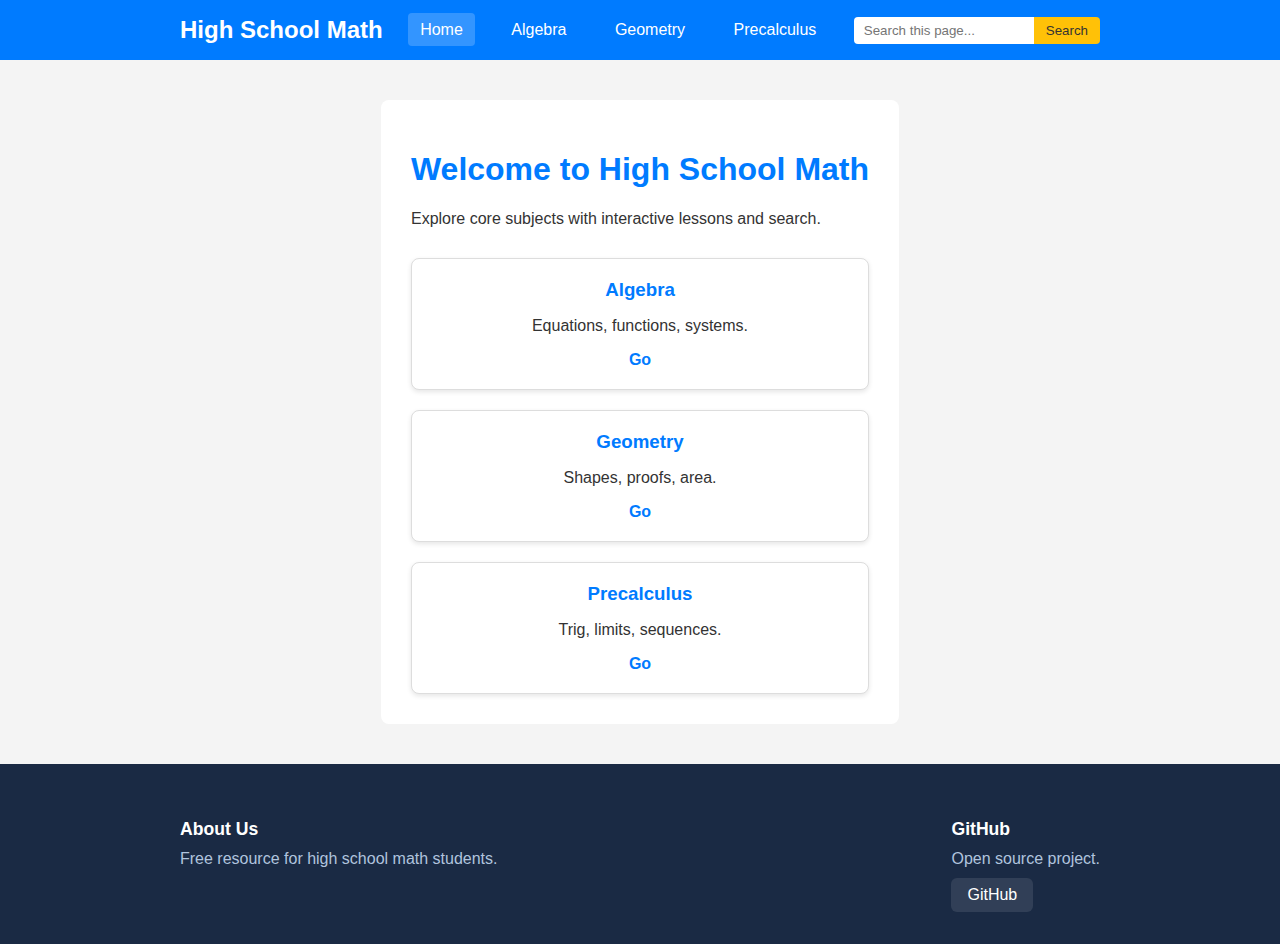
<file: index.html>
<!DOCTYPE html>
<html lang="en">
<head>
    <meta charset="UTF-8">
    <meta name="viewport" content="width=device-width, initial-scale=1.0">
    <title>Home - High School Math</title>
    <link rel="stylesheet" href="styles.css">
</head>
<body>
    <header>
        <nav>
            <div class="logo">High School Math</div>
            <div class="tab-links">
                <a href="home.html" class="active">Home</a>
                <a href="algebra.html">Algebra</a>
                <a href="geometry.html">Geometry</a>
                <a href="precalculus.html">Precalculus</a>
            </div>
            <div class="search-box">
                <input type="text" id="search-input" placeholder="Search this page...">
                <button id="search-btn">Search</button>
            </div>
        </nav>
    </header>

    <div class="container">
        <main>
            <h1>Welcome to High School Math</h1>
            <p>Explore core subjects with interactive lessons and search.</p>
            <div class="card-grid">
                <div class="card">
                    <h3>Algebra</h3>
                    <p>Equations, functions, systems.</p>
                    <a href="algebra.html">Go</a>
                </div>
                <div class="card">
                    <h3>Geometry</h3>
                    <p>Shapes, proofs, area.</p>
                    <a href="geometry.html">Go</a>
                </div>
                <div class="card">
                    <h3>Precalculus</h3>
                    <p>Trig, limits, sequences.</p>
                    <a href="precalculus.html">Go</a>
                </div>
            </div>
        </main>
    </div>

    <footer>
        <div class="footer-container">
            <div class="footer-column">
                <h4>About Us</h4>
                <p>Free resource for high school math students.</p>
            </div>
            <div class="footer-column">
                <h4>GitHub</h4>
                <p>Open source project.</p>
                <a href="https://github.com" class="social-btn">GitHub</a>
            </div>
        </div>
    </footer>

    <script>
        document.addEventListener('DOMContentLoaded', () => {
            const input = document.getElementById('search-input');
            const btn = document.getElementById('search-btn');
            const results = document.createElement('div');
            results.id = 'search-results';
            document.querySelector('main').after(results);

            const performSearch = () => {
                const term = input.value.trim().toLowerCase();
                results.innerHTML = '';
                if (!term) return;

                const elements = document.querySelectorAll('main p, main li, main h1, main h2, main h3, main .card, main .math-example');
                let found = 0;

                elements.forEach(el => {
                    const text = el.textContent.toLowerCase();
                    if (text.includes(term)) {
                        found++;
                        const clone = el.cloneNode(true);
                        clone.innerHTML = clone.innerHTML.replace(new RegExp(term, 'gi'), match => `<mark>${match}</mark>`);
                        const div = document.createElement('div');
                        div.className = 'result-item';
                        div.appendChild(clone);
                        results.appendChild(div);
                    }
                });

                if (found === 0) {
                    results.innerHTML = '<p class="no-results">No search results found.</p>';
                }
            };

            btn.addEventListener('click', performSearch);
            input.addEventListener('keypress', e => { if (e.key === 'Enter') performSearch(); });
        });
    </script>
</body>
</html>
</file>
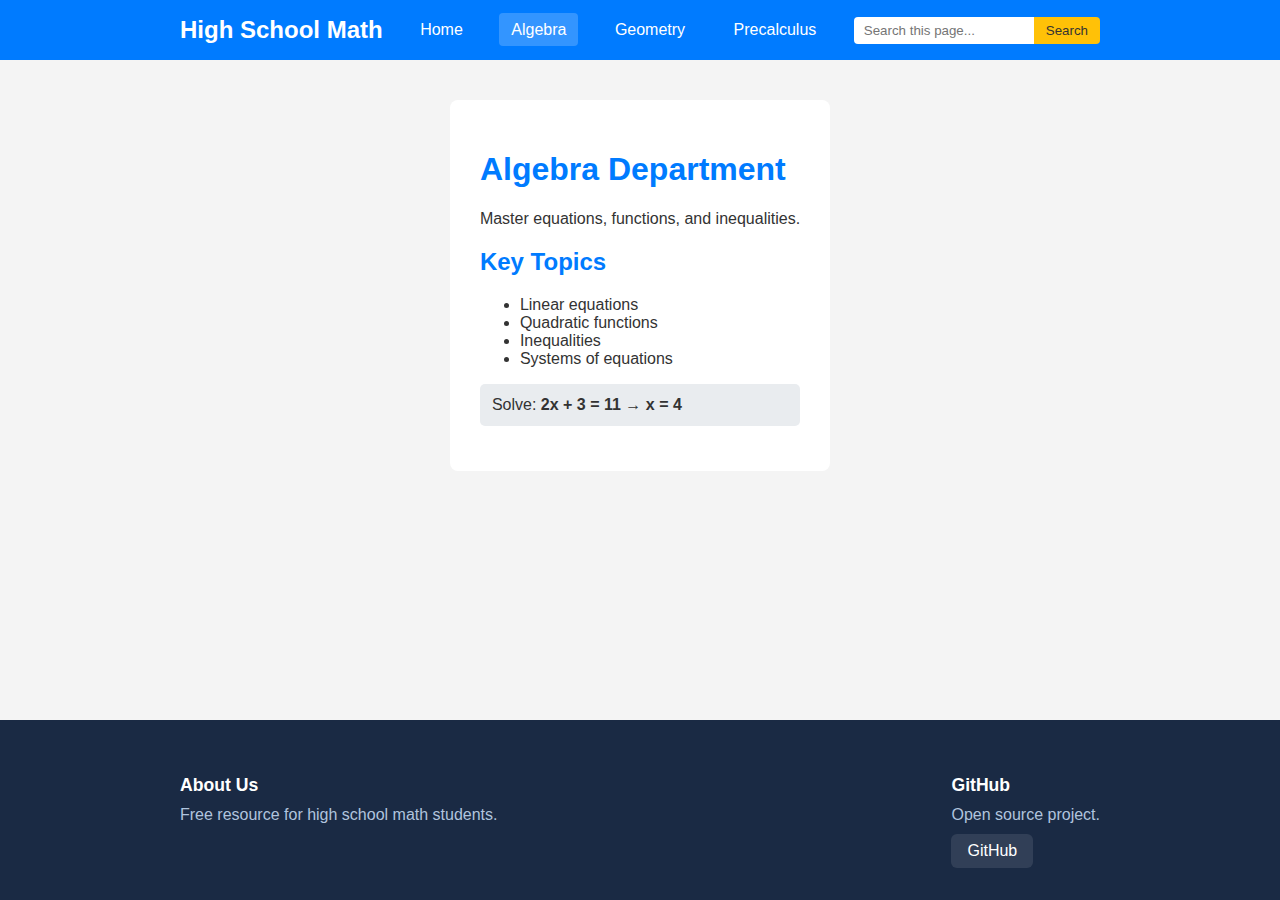
<file: algebra.html>
<!DOCTYPE html>
<html lang="en">
<head>
    <meta charset="UTF-8">
    <meta name="viewport" content="width=device-width, initial-scale=1.0">
    <title>Algebra - High School Math</title>
    <link rel="stylesheet" href="styles.css">
</head>
<body>
    <header>
        <nav>
            <div class="logo">High School Math</div>
            <div class="tab-links">
                <a href="home.html">Home</a>
                <a href="algebra.html" class="active">Algebra</a>
                <a href="geometry.html">Geometry</a>
                <a href="precalculus.html">Precalculus</a>
            </div>
            <div class="search-box">
                <input type="text" id="search-input" placeholder="Search this page...">
                <button id="search-btn">Search</button>
            </div>
        </nav>
    </header>

    <div class="container">
        <main>
            <h1>Algebra Department</h1>
            <p>Master equations, functions, and inequalities.</p>
            <h2>Key Topics</h2>
            <ul>
                <li>Linear equations</li>
                <li>Quadratic functions</li>
                <li>Inequalities</li>
                <li>Systems of equations</li>
            </ul>
            <div class="math-example">
                Solve: <strong>2x + 3 = 11</strong> → <strong>x = 4</strong>
            </div>
        </main>
    </div>

    <footer>
        <div class="footer-container">
            <div class="footer-column">
                <h4>About Us</h4>
                <p>Free resource for high school math students.</p>
            </div>
            <div class="footer-column">
                <h4>GitHub</h4>
                <p>Open source project.</p>
                <a href="https://github.com" class="social-btn">GitHub</a>
            </div>
        </div>
    </footer>

    <script>
        document.addEventListener('DOMContentLoaded', () => {
            const input = document.getElementById('search-input');
            const btn = document.getElementById('search-btn');
            const results = document.createElement('div');
            results.id = 'search-results';
            document.querySelector('main').after(results);

            const performSearch = () => {
                const term = input.value.trim().toLowerCase();
                results.innerHTML = '';
                if (!term) return;

                const elements = document.querySelectorAll('main p, main li, main h1, main h2, main h3, main .card, main .math-example');
                let found = 0;

                elements.forEach(el => {
                    const text = el.textContent.toLowerCase();
                    if (text.includes(term)) {
                        found++;
                        const clone = el.cloneNode(true);
                        clone.innerHTML = clone.innerHTML.replace(new RegExp(term, 'gi'), match => `<mark>${match}</mark>`);
                        const div = document.createElement('div');
                        div.className = 'result-item';
                        div.appendChild(clone);
                        results.appendChild(div);
                    }
                });

                if (found === 0) {
                    results.innerHTML = '<p class="no-results">No search results found.</p>';
                }
            };

            btn.addEventListener('click', performSearch);
            input.addEventListener('keypress', e => { if (e.key === 'Enter') performSearch(); });
        });
    </script>
</body>
</html>
</file>
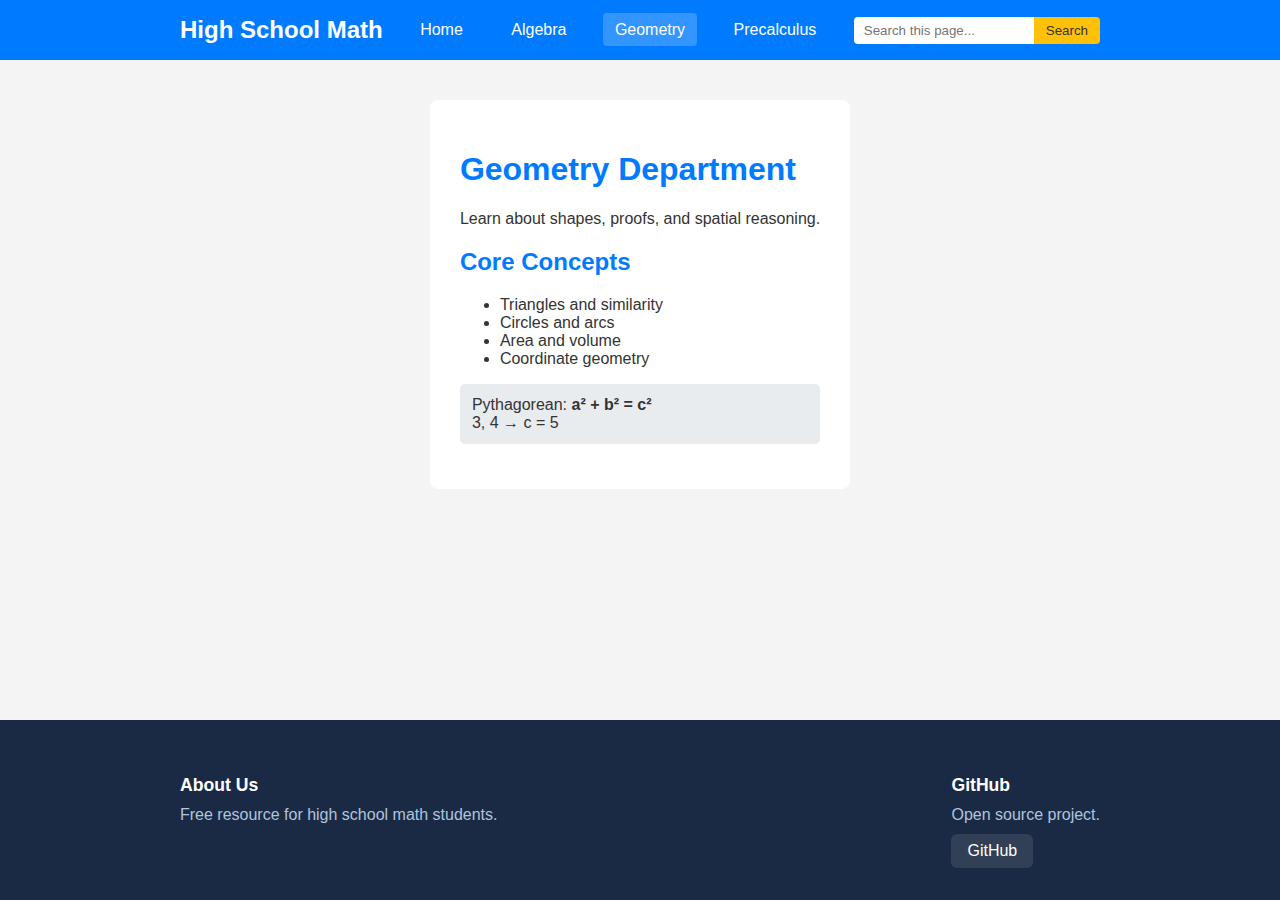
<file: geometry.html>
<!DOCTYPE html>
<html lang="en">
<head>
    <meta charset="UTF-8">
    <meta name="viewport" content="width=device-width, initial-scale=1.0">
    <title>Geometry - High School Math</title>
    <link rel="stylesheet" href="styles.css">
</head>
<body>
    <header>
        <nav>
            <div class="logo">High School Math</div>
            <div class="tab-links">
                <a href="home.html">Home</a>
                <a href="algebra.html">Algebra</a>
                <a href="geometry.html" class="active">Geometry</a>
                <a href="precalculus.html">Precalculus</a>
            </div>
            <div class="search-box">
                <input type="text" id="search-input" placeholder="Search this page...">
                <button id="search-btn">Search</button>
            </div>
        </nav>
    </header>

    <div class="container">
        <main>
            <h1>Geometry Department</h1>
            <p>Learn about shapes, proofs, and spatial reasoning.</p>
            <h2>Core Concepts</h2>
            <ul>
                <li>Triangles and similarity</li>
                <li>Circles and arcs</li>
                <li>Area and volume</li>
                <li>Coordinate geometry</li>
            </ul>
            <div class="math-example">
                Pythagorean: <strong>a² + b² = c²</strong><br>
                3, 4 → c = 5
            </div>
        </main>
    </div>

    <footer>
        <div class="footer-container">
            <div class="footer-column">
                <h4>About Us</h4>
                <p>Free resource for high school math students.</p>
            </div>
            <div class="footer-column">
                <h4>GitHub</h4>
                <p>Open source project.</p>
                <a href="https://github.com" class="social-btn">GitHub</a>
            </div>
        </div>
    </footer>

    <script>
        document.addEventListener('DOMContentLoaded', () => {
            const input = document.getElementById('search-input');
            const btn = document.getElementById('search-btn');
            const results = document.createElement('div');
            results.id = 'search-results';
            document.querySelector('main').after(results);

            const performSearch = () => {
                const term = input.value.trim().toLowerCase();
                results.innerHTML = '';
                if (!term) return;

                const elements = document.querySelectorAll('main p, main li, main h1, main h2, main h3, main .card, main .math-example');
                let found = 0;

                elements.forEach(el => {
                    const text = el.textContent.toLowerCase();
                    if (text.includes(term)) {
                        found++;
                        const clone = el.cloneNode(true);
                        clone.innerHTML = clone.innerHTML.replace(new RegExp(term, 'gi'), match => `<mark>${match}</mark>`);
                        const div = document.createElement('div');
                        div.className = 'result-item';
                        div.appendChild(clone);
                        results.appendChild(div);
                    }
                });

                if (found === 0) {
                    results.innerHTML = '<p class="no-results">No search results found.</p>';
                }
            };

            btn.addEventListener('click', performSearch);
            input.addEventListener('keypress', e => { if (e.key === 'Enter') performSearch(); });
        });
    </script>
</body>
</html>
</file>
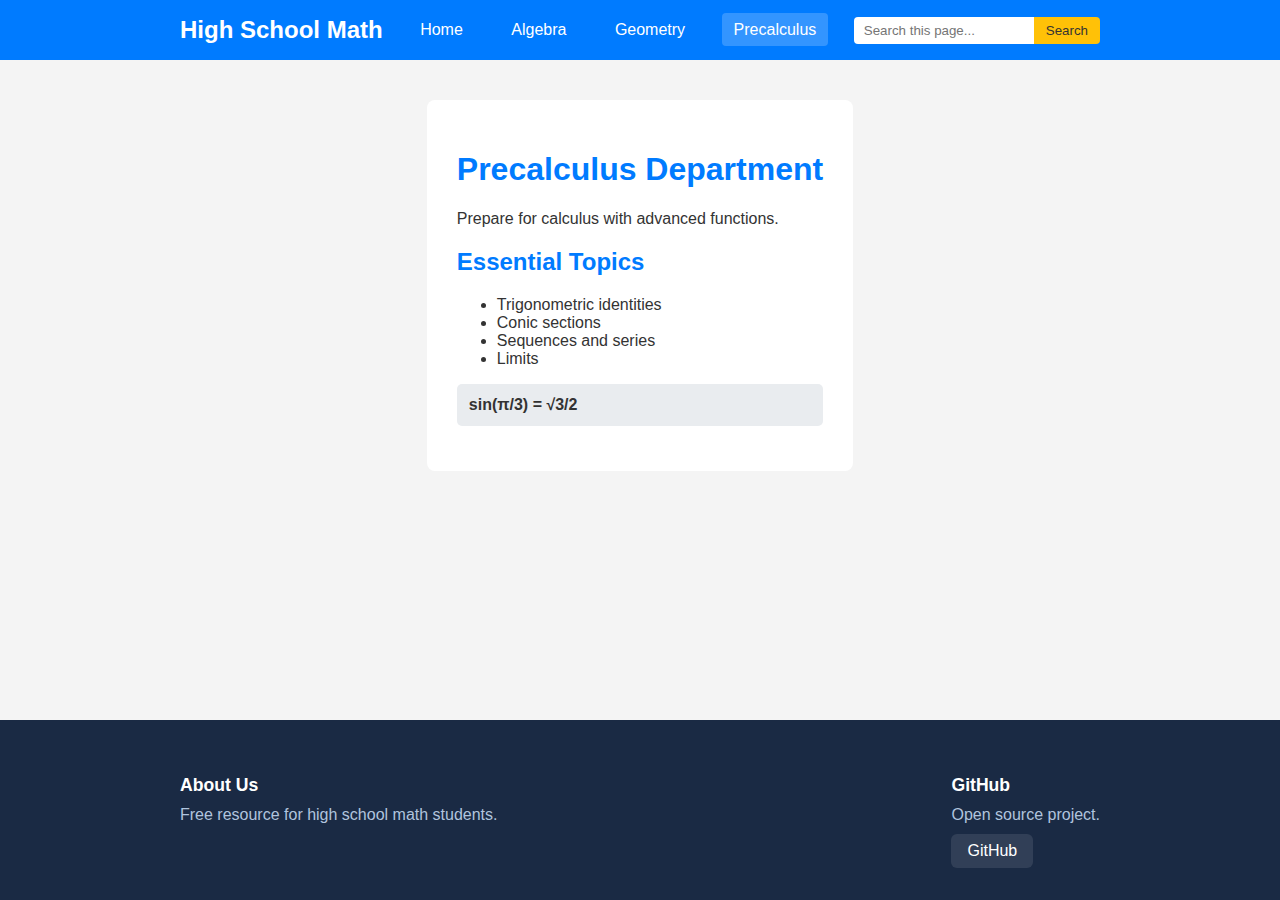
<file: precalculus.html>
<!DOCTYPE html>
<html lang="en">
<head>
    <meta charset="UTF-8">
    <meta name="viewport" content="width=device-width, initial-scale=1.0">
    <title>Precalculus - High School Math</title>
    <link rel="stylesheet" href="styles.css">
</head>
<body>
    <header>
        <nav>
            <div class="logo">High School Math</div>
            <div class="tab-links">
                <a href="home.html">Home</a>
                <a href="algebra.html">Algebra</a>
                <a href="geometry.html">Geometry</a>
                <a href="precalculus.html" class="active">Precalculus</a>
            </div>
            <div class="search-box">
                <input type="text" id="search-input" placeholder="Search this page...">
                <button id="search-btn">Search</button>
            </div>
        </nav>
    </header>

    <div class="container">
        <main>
            <h1>Precalculus Department</h1>
            <p>Prepare for calculus with advanced functions.</p>
            <h2>Essential Topics</h2>
            <ul>
                <li>Trigonometric identities</li>
                <li>Conic sections</li>
                <li>Sequences and series</li>
                <li>Limits</li>
            </ul>
            <div class="math-example">
                <strong>sin(π/3) = √3/2</strong>
            </div>
        </main>
    </div>

    <footer>
        <div class="footer-container">
            <div class="footer-column">
                <h4>About Us</h4>
                <p>Free resource for high school math students.</p>
            </div>
            <div class="footer-column">
                <h4>GitHub</h4>
                <p>Open source project.</p>
                <a href="https://github.com" class="social-btn">GitHub</a>
            </div>
        </div>
    </footer>

    <script>
        document.addEventListener('DOMContentLoaded', () => {
            const input = document.getElementById('search-input');
            const btn = document.getElementById('search-btn');
            const results = document.createElement('div');
            results.id = 'search-results';
            document.querySelector('main').after(results);

            const performSearch = () => {
                const term = input.value.trim().toLowerCase();
                results.innerHTML = '';
                if (!term) return;

                const elements = document.querySelectorAll('main p, main li, main h1, main h2, main h3, main .card, main .math-example');
                let found = 0;

                elements.forEach(el => {
                    const text = el.textContent.toLowerCase();
                    if (text.includes(term)) {
                        found++;
                        const clone = el.cloneNode(true);
                        clone.innerHTML = clone.innerHTML.replace(new RegExp(term, 'gi'), match => `<mark>${match}</mark>`);
                        const div = document.createElement('div');
                        div.className = 'result-item';
                        div.appendChild(clone);
                        results.appendChild(div);
                    }
                });

                if (found === 0) {
                    results.innerHTML = '<p class="no-results">No search results found.</p>';
                }
            };

            btn.addEventListener('click', performSearch);
            input.addEventListener('keypress', e => { if (e.key === 'Enter') performSearch(); });
        });
    </script>
</body>
</html>
</file>
<file: styles.css>
/* GLOBAL */
* { box-sizing: border-box; }
body {
    font-family: Arial, sans-serif;
    margin: 0;
    background: #f4f4f4;
    color: #333;
    display: flex;
    flex-direction: column;
    min-height: 100vh;
}
.container { max-width: 960px; margin: auto; padding: 20px; flex: 1; }

/* HEADER */
header {
    background: #007bff;
    color: white;
    padding: 1rem 0;
    position: sticky; top: 0; z-index: 100;
}
nav {
    display: flex; align-items: center; justify-content: space-between;
    max-width: 960px; margin: auto; padding: 0 20px;
}
.logo { font-size: 1.5rem; font-weight: bold; }
.tab-links a {
    color: white; text-decoration: none; margin: 0 10px;
    padding: 8px 12px; border-radius: 4px;
    transition: background 0.2s;
}
.tab-links a.active, .tab-links a:hover { background: rgba(255,255,255,0.2); }

/* SEARCH */
.search-box { display: flex; align-items: center; }
.search-box input {
    padding: 6px 10px; border: none; border-radius: 4px 0 0 4px; width: 180px;
}
.search-box button {
    padding: 6px 12px; border: none; background: #ffc107; color: #333; cursor: pointer; border-radius: 0 4px 4px 0;
}

/* CONTENT */
main { background: white; padding: 30px; border-radius: 8px; margin-top: 20px; }
h1, h2 { color: #007bff; }
.math-example { background: #e9ecef; padding: 12px; border-radius: 5px; margin: 15px 0; }

/* SEARCH RESULTS */
#search-results { margin: 20px; padding: 0 20px; }
.result-item { padding: 8px 0; border-bottom: 1px solid #ddd; }
.no-results { color: #d9534f; font-style: italic; }

/* HOME CARDS */
.card-grid {
    display: grid; grid-template-columns: repeat(auto-fit, minmax(250px, 1fr)); gap: 20px; margin-top: 30px;
}
.card { background: #fff; border: 1px solid #ddd; border-radius: 8px; padding: 20px; text-align: center; box-shadow: 0 2px 5px rgba(0,0,0,0.1); }
.card h3 { margin: 0 0 10px; color: #007bff; }
.card a { color: #007bff; font-weight: bold; text-decoration: none; }

/* FOOTER */
footer {
    background: #1a2a44; color: #b0c4de; padding: 2rem 0; margin-top: auto;
}
.footer-container {
    max-width: 960px; margin: auto; padding: 0 20px;
    display: flex; justify-content: space-between; flex-wrap: wrap; gap: 20px;
}
.footer-column h4 { color: #fff; margin-bottom: 10px; font-size: 1.1rem; }
.footer-column p { margin: 0; }
.social-btn { background: rgba(255,255,255,0.1); color: white; padding: 8px 16px; border-radius: 6px; text-decoration: none; display: inline-block; margin-top: 10px; transition: background 0.2s; }
.social-btn:hover { background: rgba(255,255,255,0.2); }
</file>
